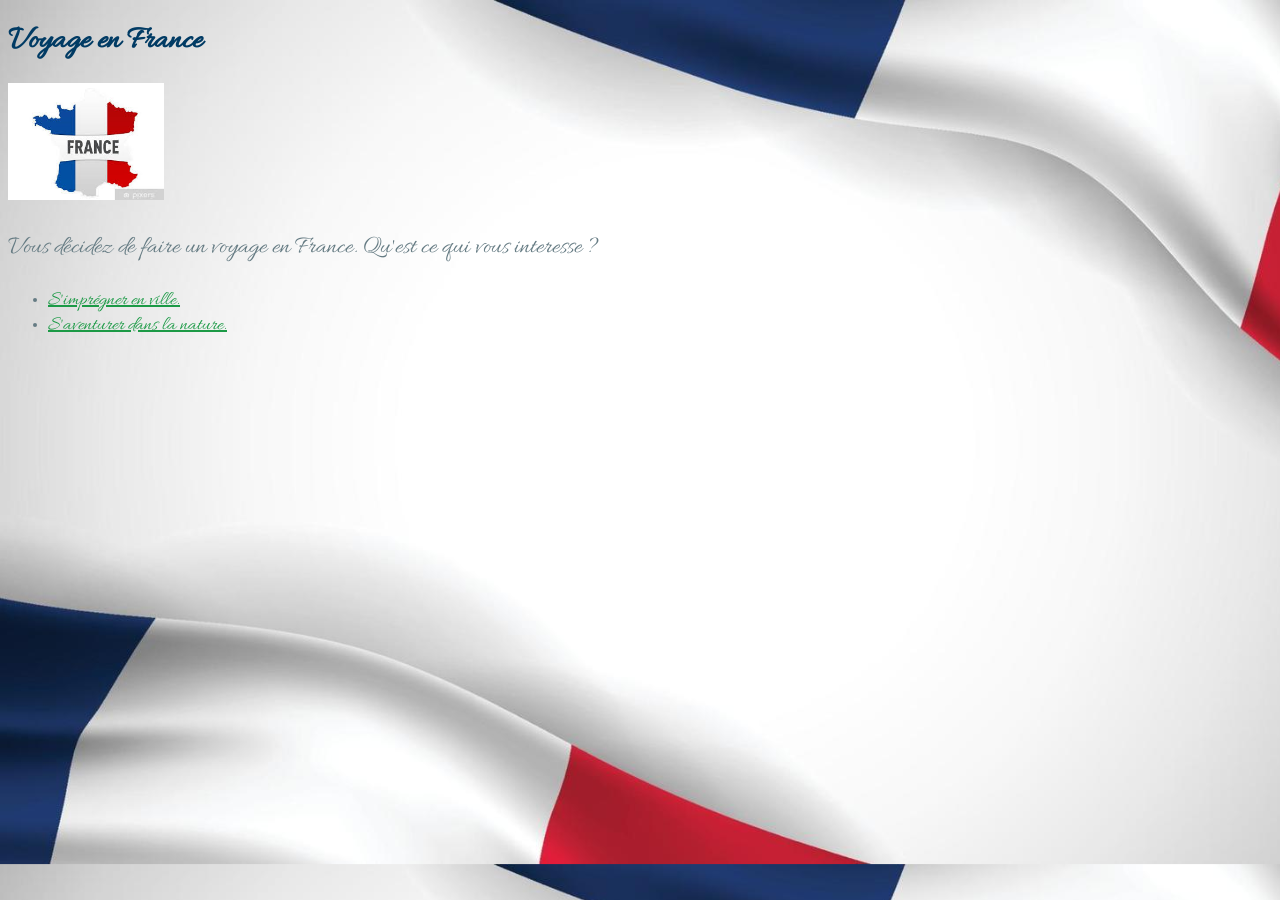
<file: index.html>
<!doctype html>
<html lang="fr">
  <head>
    <meta charset="UTF-8" />
    <meta name="viewport" content="width=device-width, initial-scale=1.0" />
    <title>Voyage</title>
    <link rel="icon" href="favicon.ico" />
    <link rel="stylesheet" href="main.css" />
  </head>
  <body>
    <h1>Voyage en France</h1>
    <img src="images/france.jpg" alt="France" width="156" />
    <p>
      Vous décidez de faire un voyage en France. Qu'est ce qui vous interesse ?
    </p>
    <ul>
      <li><a href="ville.html">S'imprégner en ville.</a></li>
      <li><a href="nature.html">S'aventurer dans la nature.</a></li>
    </ul>
  </body>
</html>
</file>
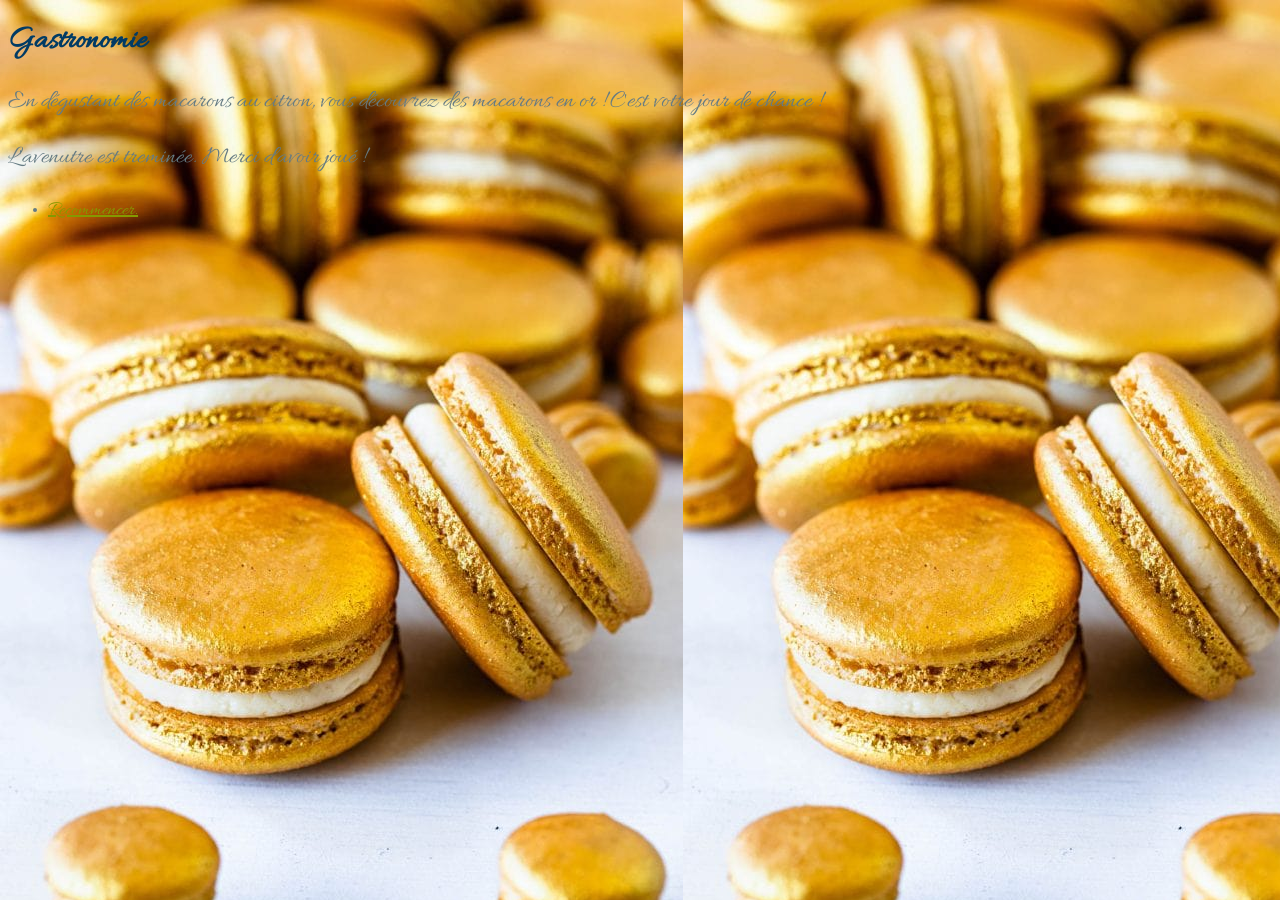
<file: gastronomie.html>
<!doctype html>
<html lang="fr">
  <head>
    <meta charset="UTF-8" />
    <meta name="viewport" content="width=device-width, initial-scale=1.0" />
    <title>Voyage</title>
    <link rel="icon" href="favicon.ico" />
    <link rel="stylesheet" href="main.css" />
  </head>
  <body class = "carte">
    <h1>Gastronomie</h1>
    <p>
      En dégustant des macarons au citron, vous découvrez des macarons en or ! C'est votre jour de chance !
    </p>
    <p>L'avenutre est treminée. Merci d'avoir joué !</p>
    <ul>
      <li><a class="Recommencer" href="index.html" target="_blank">Recommencer.</a></li>
    </ul>
  </body>
</html>
</file>
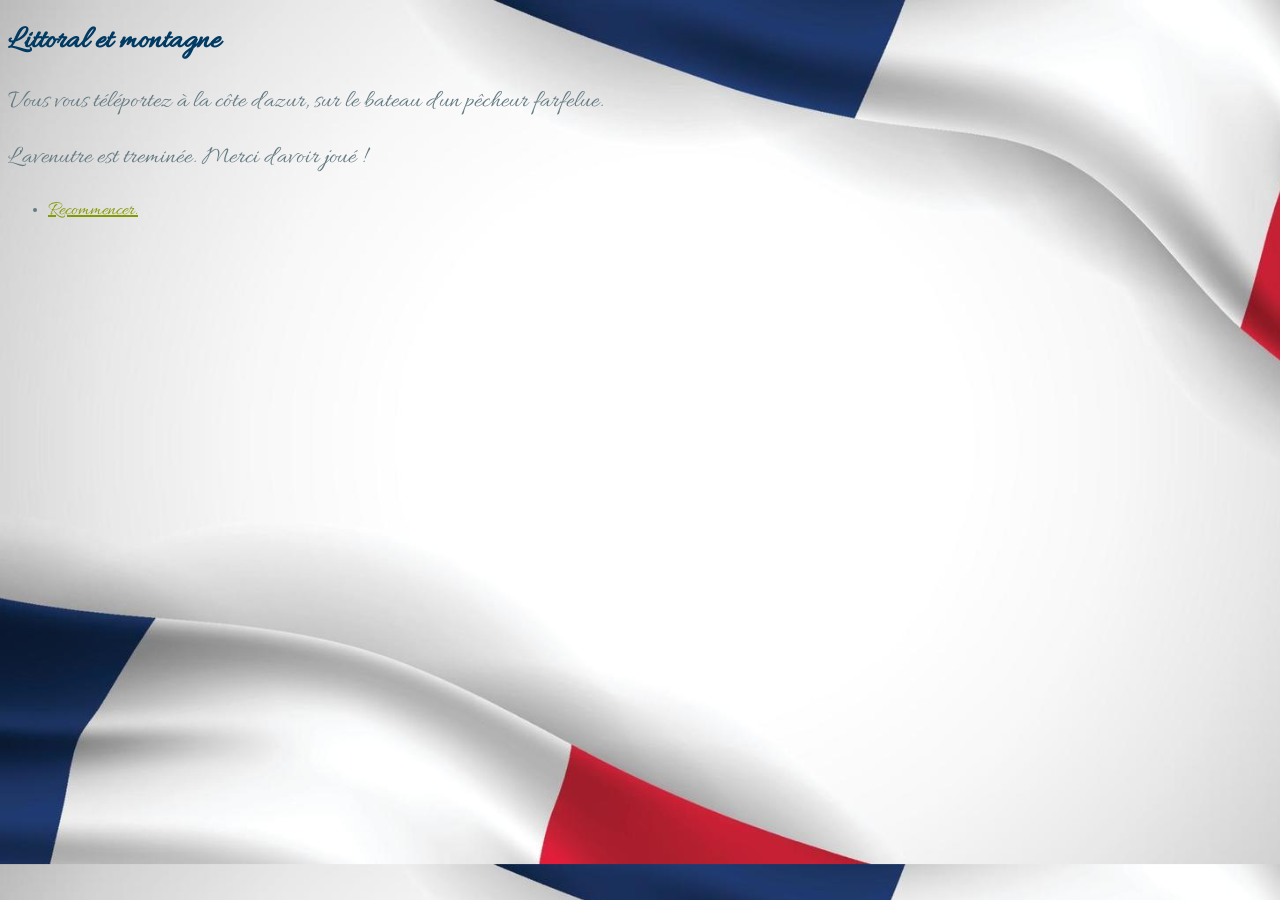
<file: littoral_montagne.html>
<!doctype html>
<html lang="fr">
  <head>
    <meta charset="UTF-8" />
    <meta name="viewport" content="width=device-width, initial-scale=1.0" />
    <title>Voyage</title>
    <link rel="icon" href="favicon.ico" />
    <link rel="stylesheet" href="main.css" />
  </head>
  <body>
    <h1>Littoral et montagne</h1>
    <p>
      Vous vous téléportez à la côte d'azur, sur le bateau d'un pêcheur
      farfelue.
    </p>
    <p>L'avenutre est treminée. Merci d'avoir joué !</p>
    <ul>
      <li><a class="Recommencer" href="index.html" target="_blank">Recommencer.</a></li>
    </ul>
  </body>
</html>
</file>
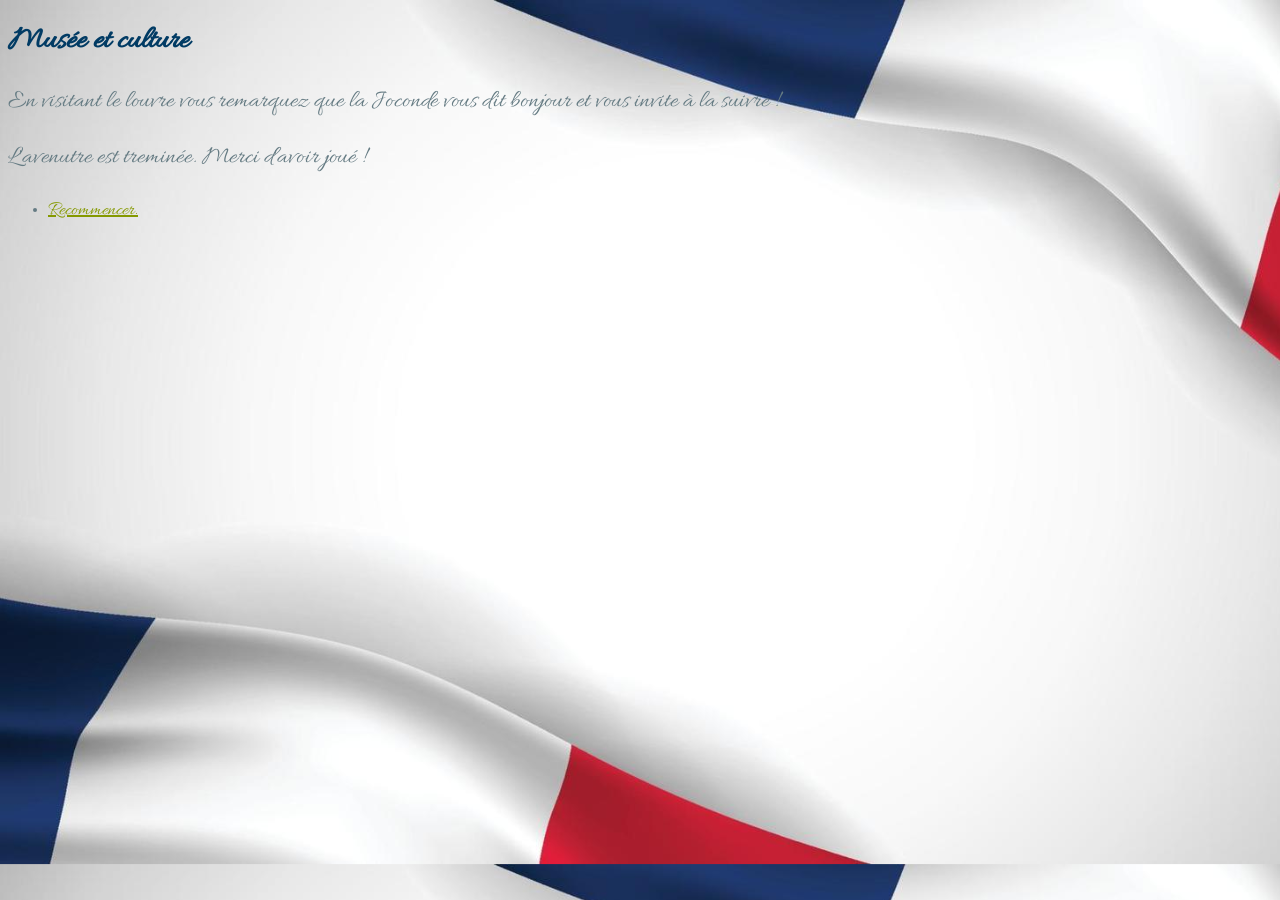
<file: Musee_culture.html>
<!doctype html>
<html lang="fr">
  <head>
    <meta charset="UTF-8" />
    <meta name="viewport" content="width=device-width, initial-scale=1.0" />
    <title>Voyage</title>
    <link rel="icon" href="favicon.ico" />
    <link rel="stylesheet" href="main.css" />
  </head>
  <body>
    <h1>Musée et culture</h1>
    <p>
      En visitant le louvre vous remarquez que la Joconde vous dit bonjour et
      vous invite à la suivre !
    </p>
    <p>L'avenutre est treminée. Merci d'avoir joué !</p>
    <ul>
      <li><a class="Recommencer" href="index.html" target="_blank">Recommencer.</a></li>
    </ul>
  </body>
</html>
</file>
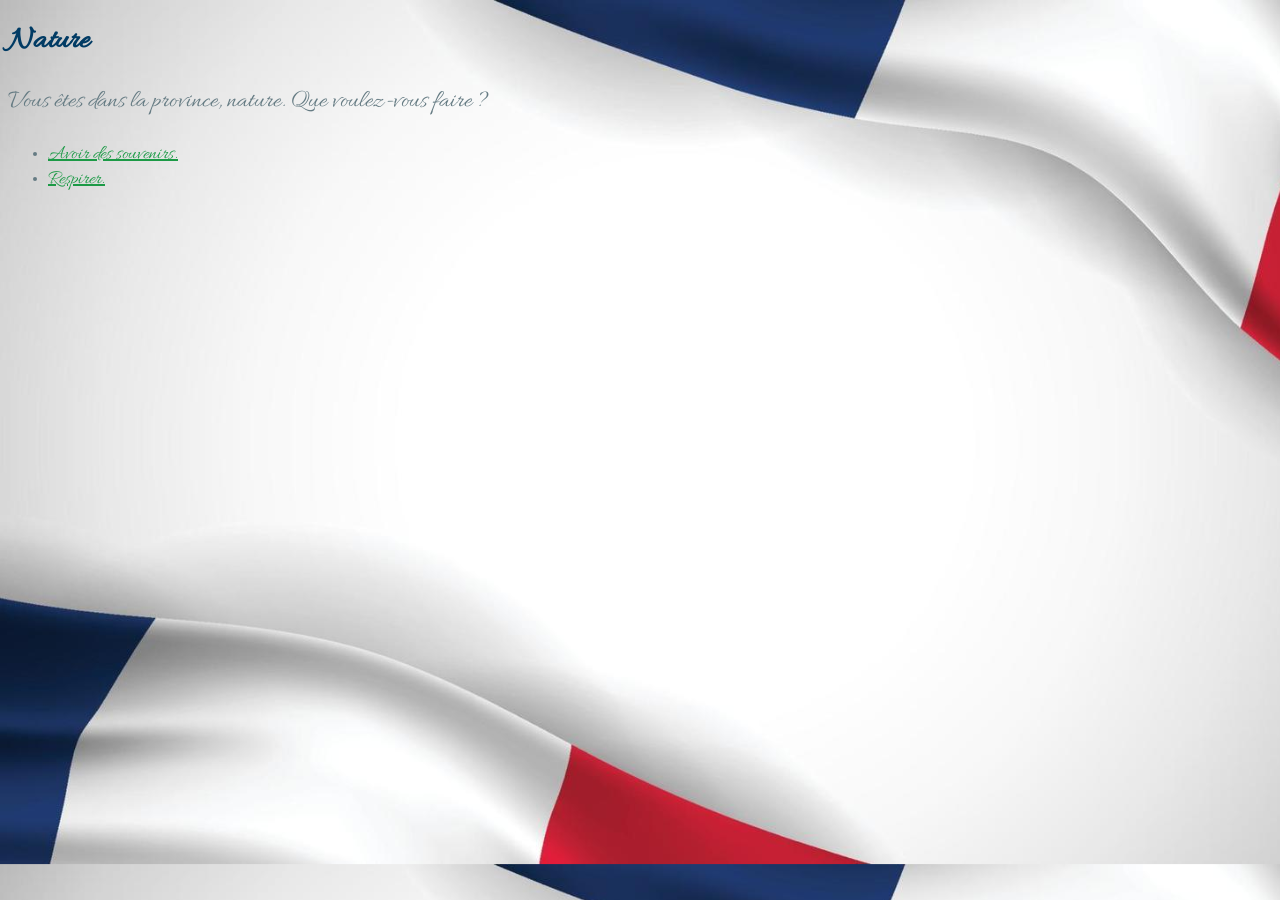
<file: nature.html>
<!doctype html>
<html lang="fr">
  <head>
    <meta charset="UTF-8" />
    <meta name="viewport" content="width=device-width, initial-scale=1.0" />
    <title>voyage</title>
    <link rel="icon" href="favicon.ico" />
    <link rel="stylesheet" href="main.css" />
  </head>
  <body>
    <h1>Nature</h1>
    <p>Vous êtes dans la province, nature. Que voulez-vous faire ?</p>
    <ul>
      <li><a href="photographie.html">Avoir des souvenirs.</a></li>
      <li><a href="littoral_montagne.html">Respirer.</a></li>
    </ul>
  </body>
</html>
</file>
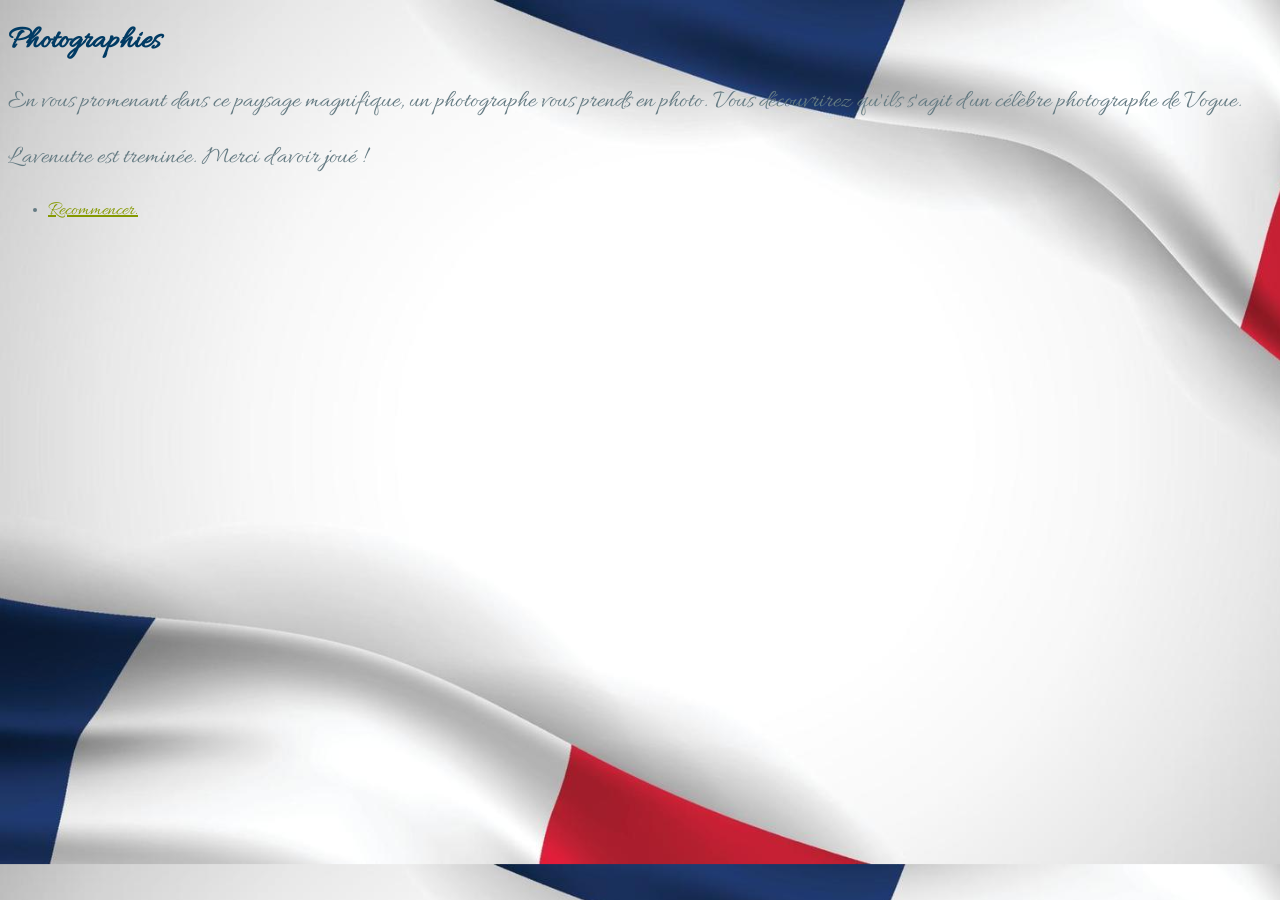
<file: photographie.html>
<!doctype html>
<html lang="fr">
  <head>
    <meta charset="UTF-8" />
    <meta name="viewport" content="width=device-width, initial-scale=1.0" />
    <title>Voyage</title>
    <link rel="icon" href="favicon.ico" />
    <link rel="stylesheet" href="main.css" />
  </head>
  <body>
    <h1>Photographies</h1>
    <p>
      En vous promenant dans ce paysage magnifique, un photographe vous prends
      en photo. Vous découvrirez qu'ils s'agit d'un célèbre photographe de
      Vogue.
    </p>
    <p>L'avenutre est treminée. Merci d'avoir joué !</p>
    <ul>
      <li><a class="Recommencer" href="index.html" target="_blank">Recommencer.</a></li>
    </ul>
  </body>
</html>
</file>
<file: main.css>
@import url(https://fonts.bunny.net/css?family=allura:400);
body {
  background-color: ##eee8d5;
  color: #657b83;
  font-family: 'Allura', handwriting;
  background-image: url("images/drapeau_fr.jpg");
  background-size: 1350px
}
p {
  font-size: 25px;
}
h1 {
  color: #013b64;
}
a {
  color: #1c9a46;
  font-size: 20px;
}
a:hover,
a:focus {
  color: #6d0707 ;
  text-decoration: none;
}
.Recommencer {
    color:  #859900 ;
}
.carte {
    background-image: url("images/macarons.jpg");
    background-size: auto;
}
.photo-france img {
  width: 150px; 
  border-radius: 15px; 
  box-shadow: 0 4px 8px rgba(0,0,0,0.2); 
  
  transition: transform 0.3s ease-in-out;
}

.photo-france img:hover {
  transform: scale(1.1); 
  
  animation: secousse-meme 0.5s ease-in-out infinite;
}

@keyframes secousse-meme {
  0% { transform: scale(1.1) rotate(0deg); }
  25% { transform: scale(1.1) rotate(3deg); }
  50% { transform: scale(1.1) rotate(-3deg); }
  75% { transform: scale(1.1) rotate(3deg); }
  100% { transform: scale(1.1) rotate(0deg); }
}
</file>
